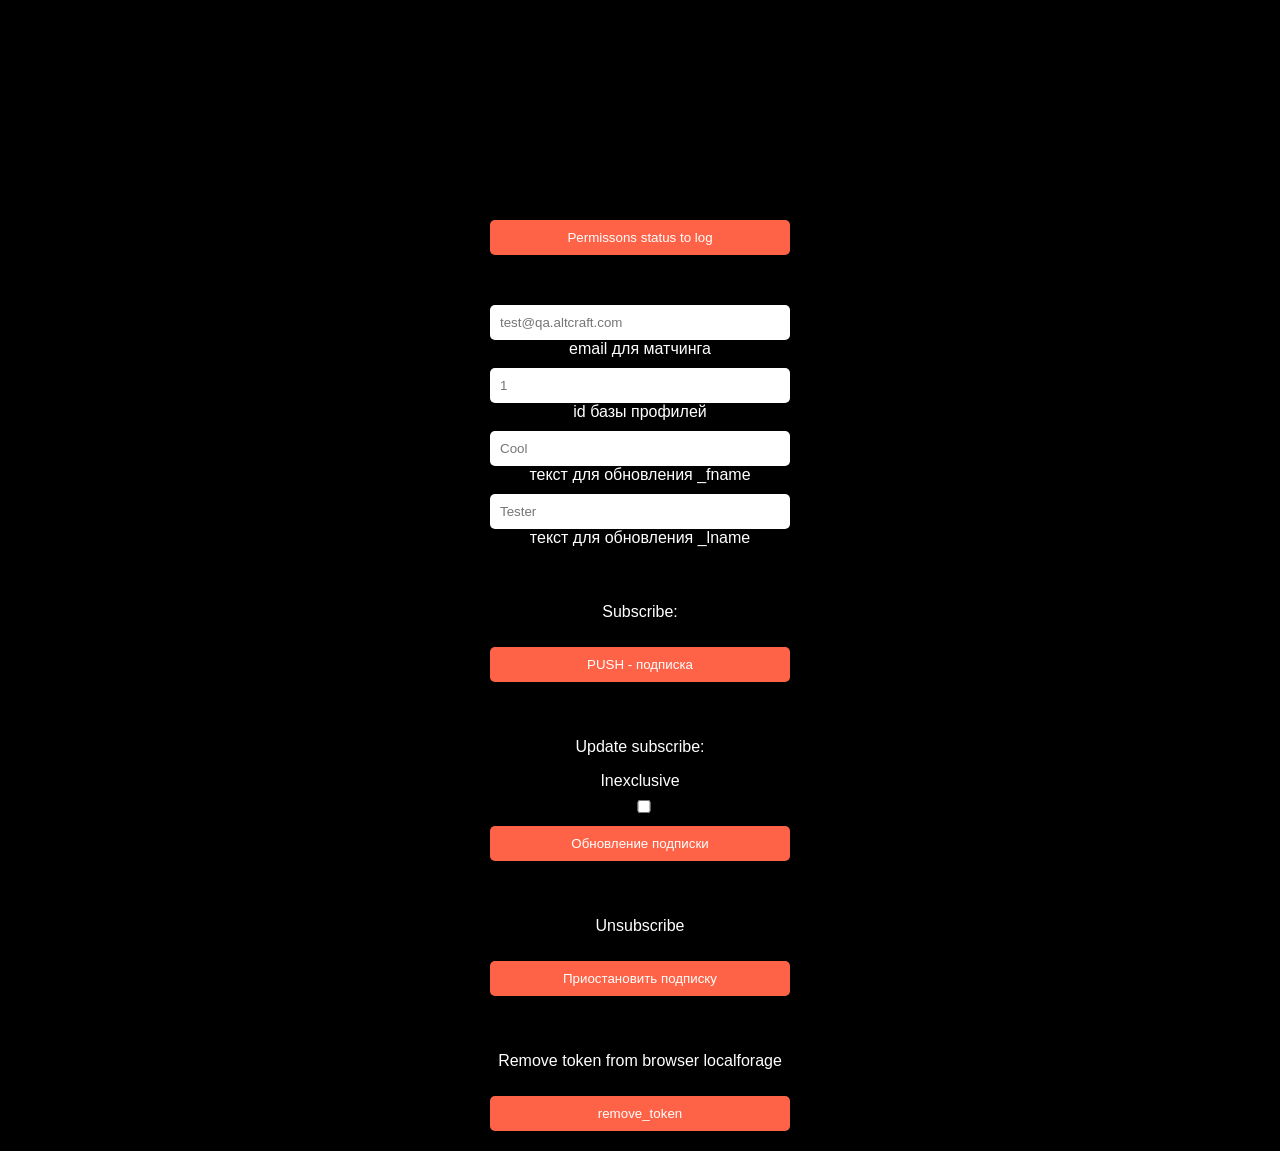
<file: index.html>
<!DOCTYPE html>
<html lang="ru" xmlns="http://www.w3.org/1999/xhtml" xmlns:v="urn:schemas-microsoft-com:vml" xmlns:o="urn:schemas-microsoft-com:office:office">
<head>
    <link rel="stylesheet" href="style.css">
    <title>PUSH-уведомления</title>
   
    <!-- подключение PUSH SDK -->
    <script type="text/javascript" src="/ak-push.js"></script>
    <link rel="manifest" href="/manifest.json"></link>
</head>

<body>

    <!-- подключение формы -->
    <script src=https://pxl-q44qzcsf9tqqhde3.dev.altcraft.com/form/js/embed_v1.js></script>
    <iframe src="https://pxl-q44qzcsf9tqqhde3.dev.altcraft.com/form?form=er8oZxybs2bw7Vu3yfNAkyJvtqixKYs1kfFLZE4S6kZsrbUWF5aMkoRgXzujjibpeSN4KWV4wrruP&iframe=1" frameborder="0" name="ak-form-er8oZxybs2bw7Vu3yfNAkyJvtqixKYs1kfFLZE4S6kZsrbUWF5aMkoRgXzujjibpeSN4KWV4wrruP" class="ak-form" width="100%" sandbox="allow-same-origin allow-forms allow-scripts allow-popups allow-popups-to-escape-sandbox allow-top-navigation"></iframe>


    <!-- подключение попапа -->


    <!-- подключение контейнера тег менеджера c попапом-->
    <div class="AKTM - container c попапом">
        <script>
        (function (window, document, dataLayerName, containerID) {
            window[dataLayerName] = window[dataLayerName] || [];
            window[dataLayerName].push({
                'start': new Date().getTime(), 
                event: 'actm-js',
                'matching':   { 'matching_mode': 'acid' } 
            });
            var firstScript = document.getElementsByTagName('script')[0];
            var script = document.createElement('script');
            var dl = dataLayerName !== 'acDataLayer' ? '&l=' + dataLayerName : '';
            script.async = true;
            script.src = 'https://pxl-q44qzcsf9tqqhde3.dev.altcraft.com/actm/js/actm.js?id=' + containerID + dl;
            script.type = 'module';
            if (firstScript && firstScript.parentNode) {
                firstScript.parentNode.insertBefore(script, firstScript);
            }       
        }(window, document, 'acDataLayer', 'ATM-4AyvrhdrVuuLNRdG'));
        </script>
    </div>



 <!-- подключение пушей -->

    <div class="PermissonData-container">
        <button type="button" id="permission_status">Permissons status to log</button>
        <script>
            document.getElementById('permission_status').addEventListener('click', function() {
                const websitePushID = "web.com.altcraft.qa.webpush-et5eeghie0lae7ma";
                
                console.log("=== Push Notification Permissions ===");

                console.log("Notification.permission:", Notification.permission);
                
                if ('safari' in window && 'pushNotification' in window.safari) {
                    const permissionData = window.safari.pushNotification.permission(websitePushID);
                    console.log("safari.pushNotification.permission:");
                    console.log("  permission:", permissionData.permission);
                    console.log("  deviceToken:", permissionData.deviceToken || "No token available");
                    console.log("  reason:", permissionData.reason || "No reason provided");
                }
            });
        </script>
    </div>

    <div class="UpdateData">
        <input type="text" id="emailInput" placeholder="test@qa.altcraft.com">email для матчинга<br>
        <input type="text" id="db_id" placeholder="1">id базы профилей<br>
        <input type="text" id="fname" placeholder="Cool">текст для обновления _fname<br>
        <input type="text" id="lname" placeholder="Tester">текст для обновления _lname<br>
    </div>

    <div class="Subscribe-container">
        <p>Subscribe:</p>
        <button type="button" id="init_sub">PUSH - подписка</button>
        <script>    
            document.getElementById('init_sub').addEventListener('click', function() {
                push = new AKPush();

                const email = (document.getElementById('emailInput').value.trim() == "") ? 'test@qa.altcraft.com': document.getElementById('emailInput').value.trim()                 
                const fname = (document.getElementById('fname').value.trim() == "") ? "Cool" : document.getElementById('fname').value.trim()
                const lname = (document.getElementById('lname').value.trim() == "") ? "Tester" : document.getElementById('lname').value.trim()
                const db_id = (document.getElementById('db_id').value != "" ? document.getElementById('db_id').value.split(',').map(Number) : 1)

                console.log(email, db_id)

                push.initSubscription(
                    { 
                        db: db_id,
                        email: email
                    },
                    {
                        _fname: fname,
                        _lname: lname
                    }
                )
            });
        </script>
    </div>

    <div class="UpdateSub-container">
        <p>Update subscribe:</p>
        Inexclusive<br>
        <input type="checkbox" id="inexclusive">
        <button type="button" id="update_sub">Обновление подписки</button>
        <script>    
            document.getElementById('update_sub').addEventListener('click', function() {
                const email = (document.getElementById('emailInput').value.trim() == "") ? 'test@qa.altcraft.com': document.getElementById('emailInput').value.trim()  
                const fname = (document.getElementById('fname').value.trim() == "") ? "Cool" : document.getElementById('fname').value.trim()
                const lname = (document.getElementById('lname').value.trim() == "") ? "Tester" : document.getElementById('lname').value.trim()
                const db_id = (document.getElementById('db_id').value != "" ? document.getElementById('db_id').value.split(',').map(Number) : 1)

                const inexclusive = document.getElementById('inexclusive').checked
                console.log(">>> inexclusive state is - " + inexclusive)

                push.updateSubscription(
                    { 
                        db: db_id,
                        email: email
                    },
                    {
                        _fname: fname,
                        _lname: lname
                    }, 
                    {
                        inexclusive: inexclusive // нужно ли приостанавливать все подписки на ресурс с текущим токеном браузера у остальных профилей
                    }
                )
            });
        </script>
    </div>

    <div class="Unsubscribe-container">
        <p>Unsubscribe</p>
        <button type="button" id="init_suspend">Приостановить подписку</button>
        <script>    
            document.getElementById('init_suspend').addEventListener('click', function() {
                const email = (document.getElementById('emailInput').value.trim() == "") ? 'test@qa.altcraft.com': document.getElementById('emailInput').value.trim()  
                
                window.email = email
                console.log(window.email)
                
                const fname = (document.getElementById('fname').value.trim() == "") ? "Cool" : document.getElementById('fname').value.trim()
                const lname = (document.getElementById('lname').value.trim() == "") ? "Tester" : document.getElementById('lname').value.trim()

                // определяем id базы для записи. Пытаемся преобразовать в массив чисел. Если ничего не передано, подставляем числовой литерал `1`
                const db_id = (document.getElementById('db_id').value != "" ? document.getElementById('db_id').value.split(',').map(Number) : 1)
                
                push.suspendSubscription(
                    { 
                        db: db_id,
                        email: email,
                    }
                    ,
                    {
                        _fname: fname,
                        _lname: lname
                    }
                )
            });
        </script>
    </div>

    <div class="RemoveToken-container">
        <p>Remove token from browser localforage</p>
        <button type="button" id="remove_token">remove_token</button>
        <script>
            document.getElementById('remove_token').addEventListener('click', function() {
                push.removeToken() // сбросить токен
            });
        </script>
    </div>

</body>

</html>
</file>
<file: style.css>
body, html {
    /* height: 100%; */
    margin: 0;
    font-family: Arial, sans-serif;
    display: flex;
    flex-direction: column; 
    justify-content: center;
    align-items: center;
    background: #000;
    color: #fff;
    overflow: auto;
}

div {
    text-align: center;
    background: rgba(0, 0, 0, 0.6);
    padding: 20px;
    border-radius: 10px;
    /* backdrop-filter: blur(10px); */
    width: 300px;
    display: flex; 
    flex-direction: column;
}

input {
    padding: 10px;
    margin-top: 10px;
    border-radius: 5px;
    border: none;
    width: 100%;
    box-sizing: border-box;
}

button {
    padding: 10px 20px;
    margin-top: 10px;
    border-radius: 5px;
    border: none;
    background: #ff6347;
    color: #fff;
    cursor: pointer;
}

button:hover {
    background: #ff4500;
}
</file>
